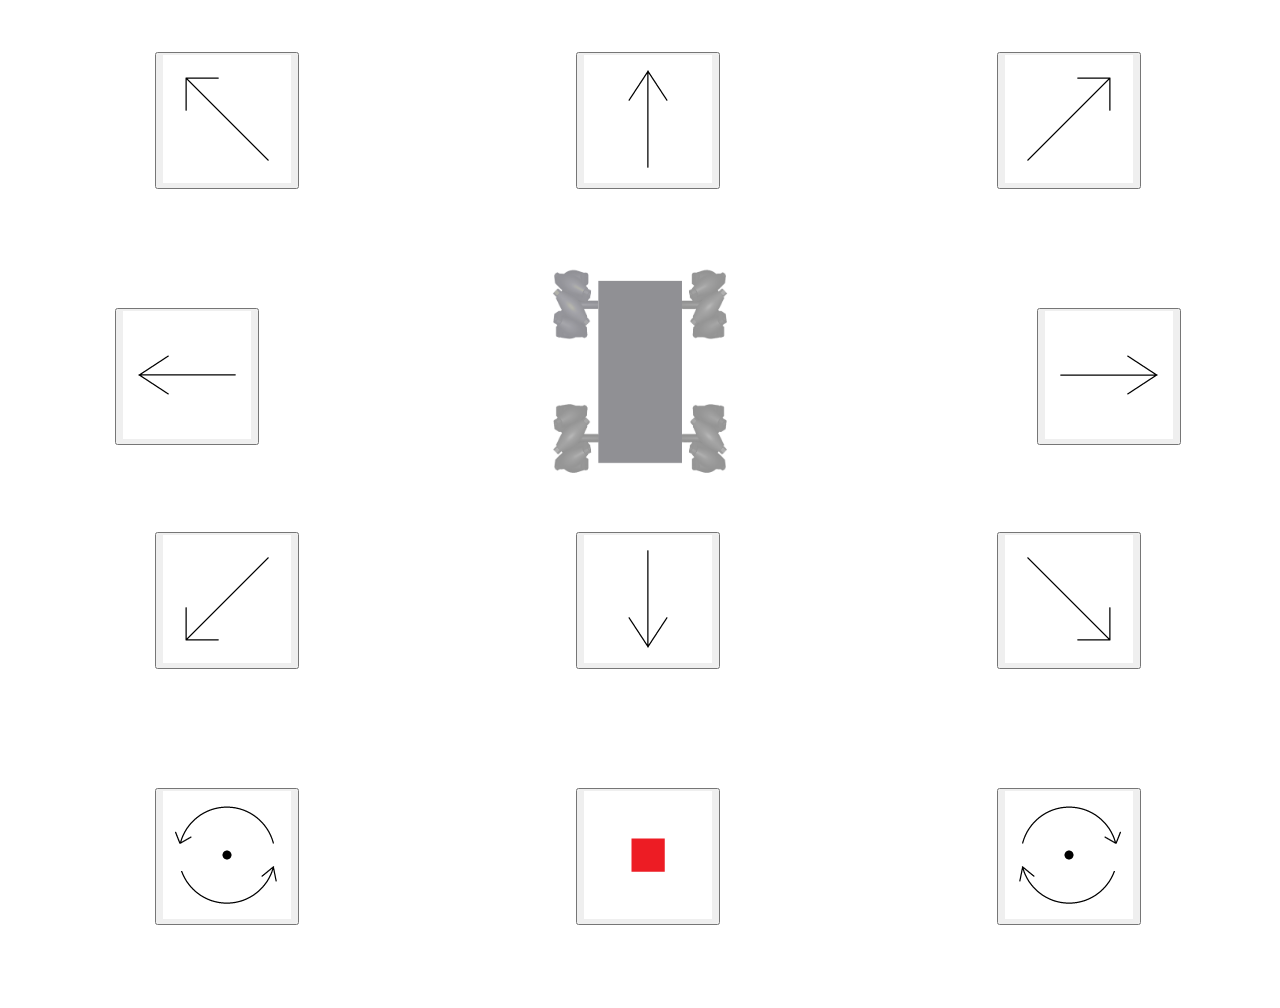
<file: accespoint with websockets/final_server/data/index.html>
<!DOCTYPE html>
<meta charset="utf-8" />
<title>WebSocket Test</title>

<script src="script.js"></script>

<style>
.floated-imgs {

    float: right;
}

.car {
    display: flex;
    flex: row;
    flex-wrap: none;
}

.car-row {
  display: flex;
  flex-direction: row;
  flex-wrap: none;
}

.row {
  display: flex;
  flex-direction: row;
  flex-wrap: none;
}

.button-row {
    height: 256px;
    display: flex;
    flex-direction: row;
    flex-wrap: none;
}

.column{
    display: flex;
    flex-direction: column;
    flex-wrap: none;
}
 
.car-states{
    margin: 0 auto;
    width: 366px;
}

.button-align {
    padding-top: 44px;
    margin: 0 auto;
    width: 128px;
}

</style>

<div class="button-row">
    <div class="button-align">
        <button type="button"> <img src="diagonal_lu.png" height="128" width="128" onclick="diagonal_lu()"> </button>
    </div>
    <div class="button-align">
        <button type="button"> <img src="forward.png" height="128" width="128" onclick="forward()"> </button>
    </div>
    <div class="button-align">
        <button type="button"> <img src="diagonal_ru.png" height="128" width="128" onclick="diagonal_ru()"> </button>
    </div>
</div>

<div class="row">
    <div class="button-align">
        <button type="button"> <img src="left.png" height="128" width="128" onclick="left()"> </button>
    </div>

    <div class="car-states">
        <div class="car-row">
            <div class="column">
                <div>
                    <img src="neutral.png" height="108" width="89" id="lu_motor_state">
                </div>
                <div>
                    <img src="neutral.png" height="108" width="89" id="ld_motor_state">
                </div>
            </div>
            <div>
                <img  src="car_picture.png" width="188" height="216" class="picture">
            </div>
            <div class="column">
                <div>
                    <img src="neutral.png" height="108" width="89" id="ru_motor_state">
                </div>
                <div>
                    <img src="neutral.png" height="108" width="89" id="rd_motor_state">
                </div>
            </div> 
        </div>
    </div>
    <div class="button-align">
        <button type="button"> <img src="right.png" height="128" width="128" onclick="right()"> </button>
    </div>
</div>

<div class="button-row">
    <div class="button-align">
        <button type="button"> <img src="diagonal_ld.png" height="128" width="128" onclick="diagonal_ld()"> </button>
    </div>
    <div class="button-align">
        <button type="button"> <img src="backward.png" height="128" width="128" onclick="backward()"> </button>
    </div>
    <div class="button-align">
        <button type="button"> <img src="diagonal_rd.png" height="128" width="128" onclick="diagonal_rd()"> </button>
    </div>
</div>

<div class="button-row">
    <div class="button-align">
        <button type="button"> <img src="rotate_ccw.png" height="128" width="128" onclick="rotate_ccw()"> </button>
    </div>
    <div class="button-align">
        <button type="button"> <img src="stop.png" height="128" width="128" onclick="stop()"> </button>
    </div>
    <div class="button-align">
        <button type="button"> <img src="rotate_cw.png" height="128" width="128" onclick="rotate_cw()"> </button>
    </div>
</div>
</file>
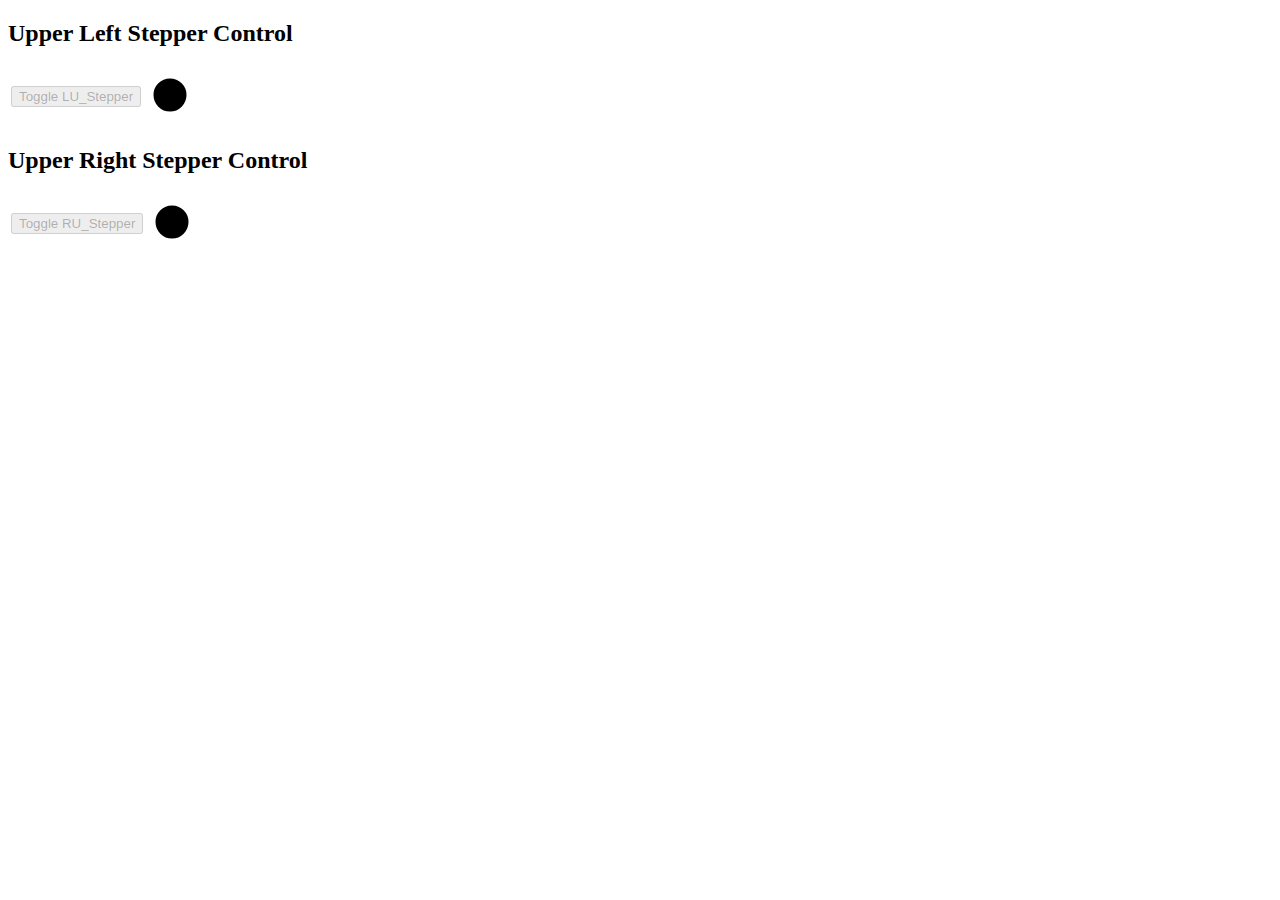
<file: accespoint with websockets/sketch_mar15a/data/index.html>
<!DOCTYPE html>
<meta charset="utf-8" />
<title>WebSocket Test</title>

<script src="script.js"></script>

<h2>Upper Left Stepper Control</h2>

<table>
    <tr>
        <td><button id="toggleLUButton" onclick="onPressLU()" disabled>Toggle LU_Stepper</button></td>
        <td><canvas id="LU_stepper_state" width="50" height="50"></canvas></td>
    </tr>
</table>

<h2>Upper Right Stepper Control</h2>

<table>
    <tr>
        <td><button id="toggleRUButton" onclick="onPressRU()" disabled>Toggle RU_Stepper</button></td>
        <td><canvas id="RU_stepper_state" width="50" height="50"></canvas></td>
    </tr>
</table>
</file>
